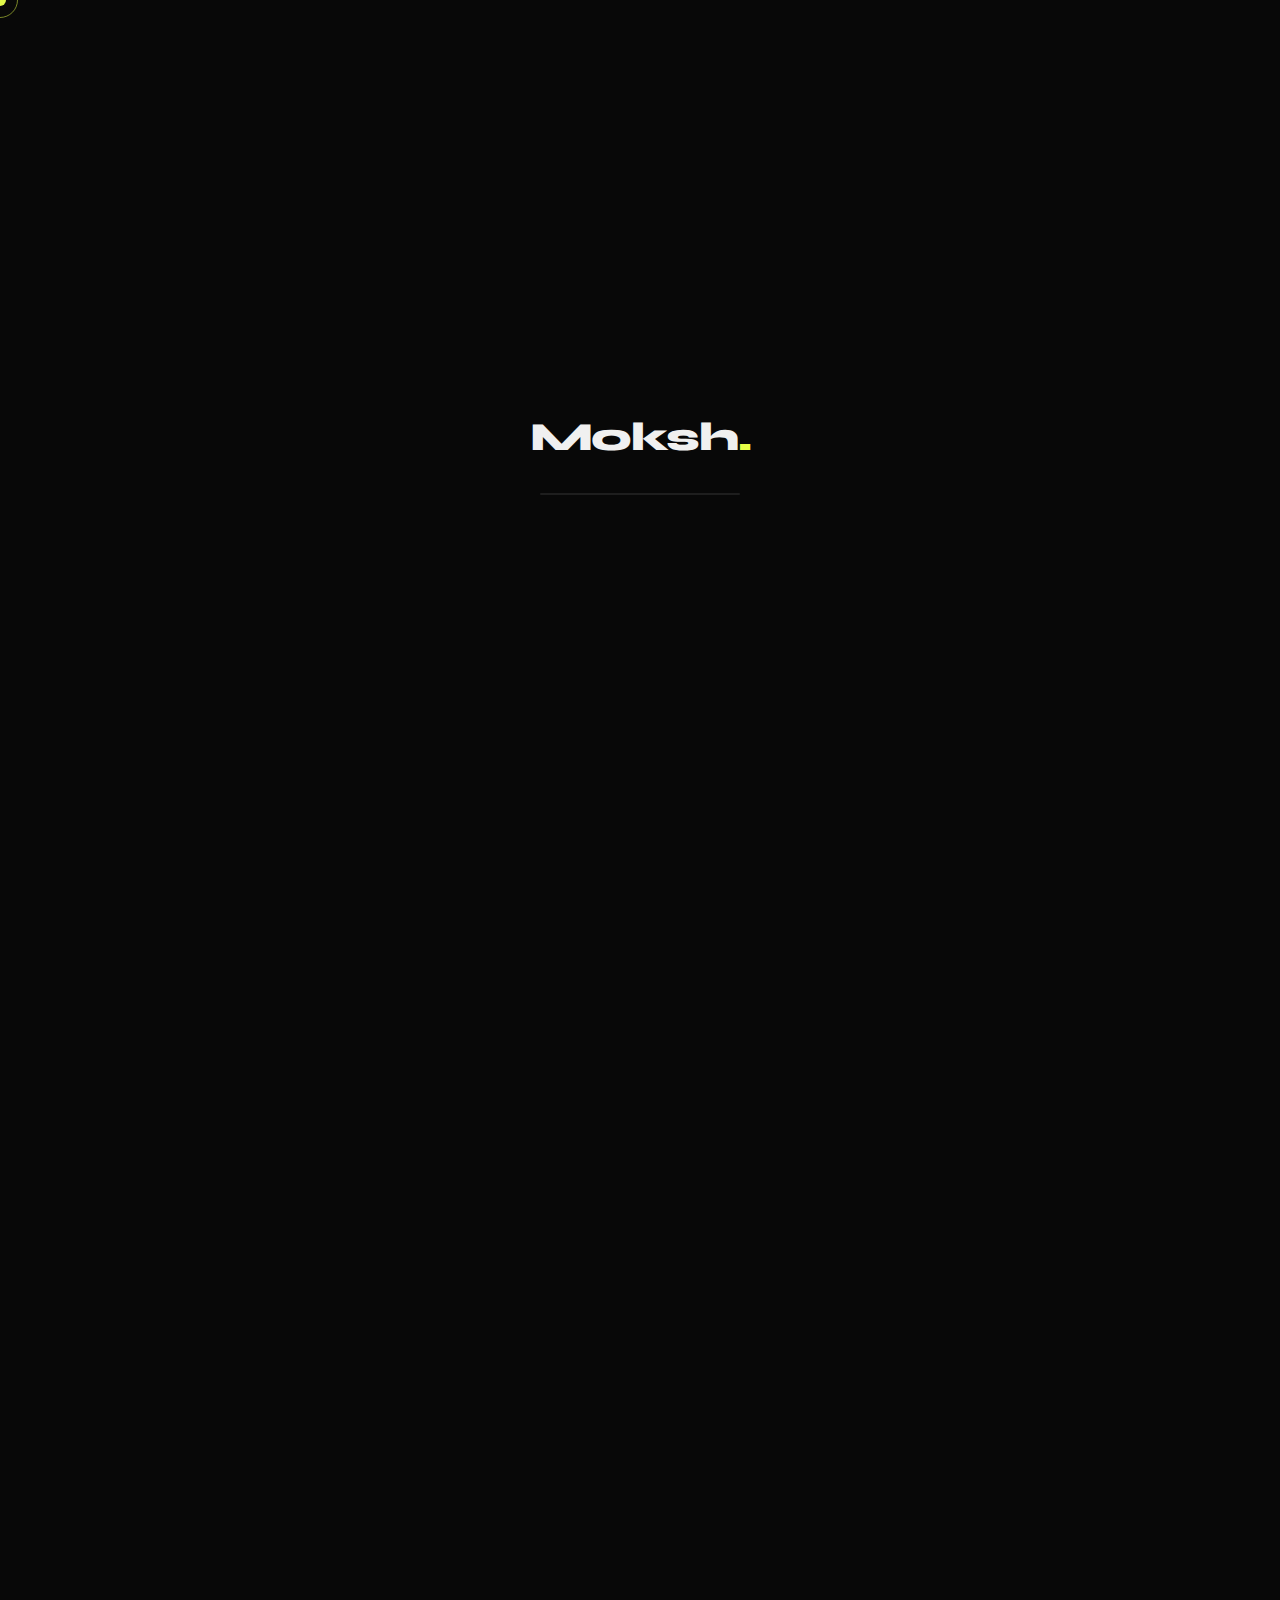
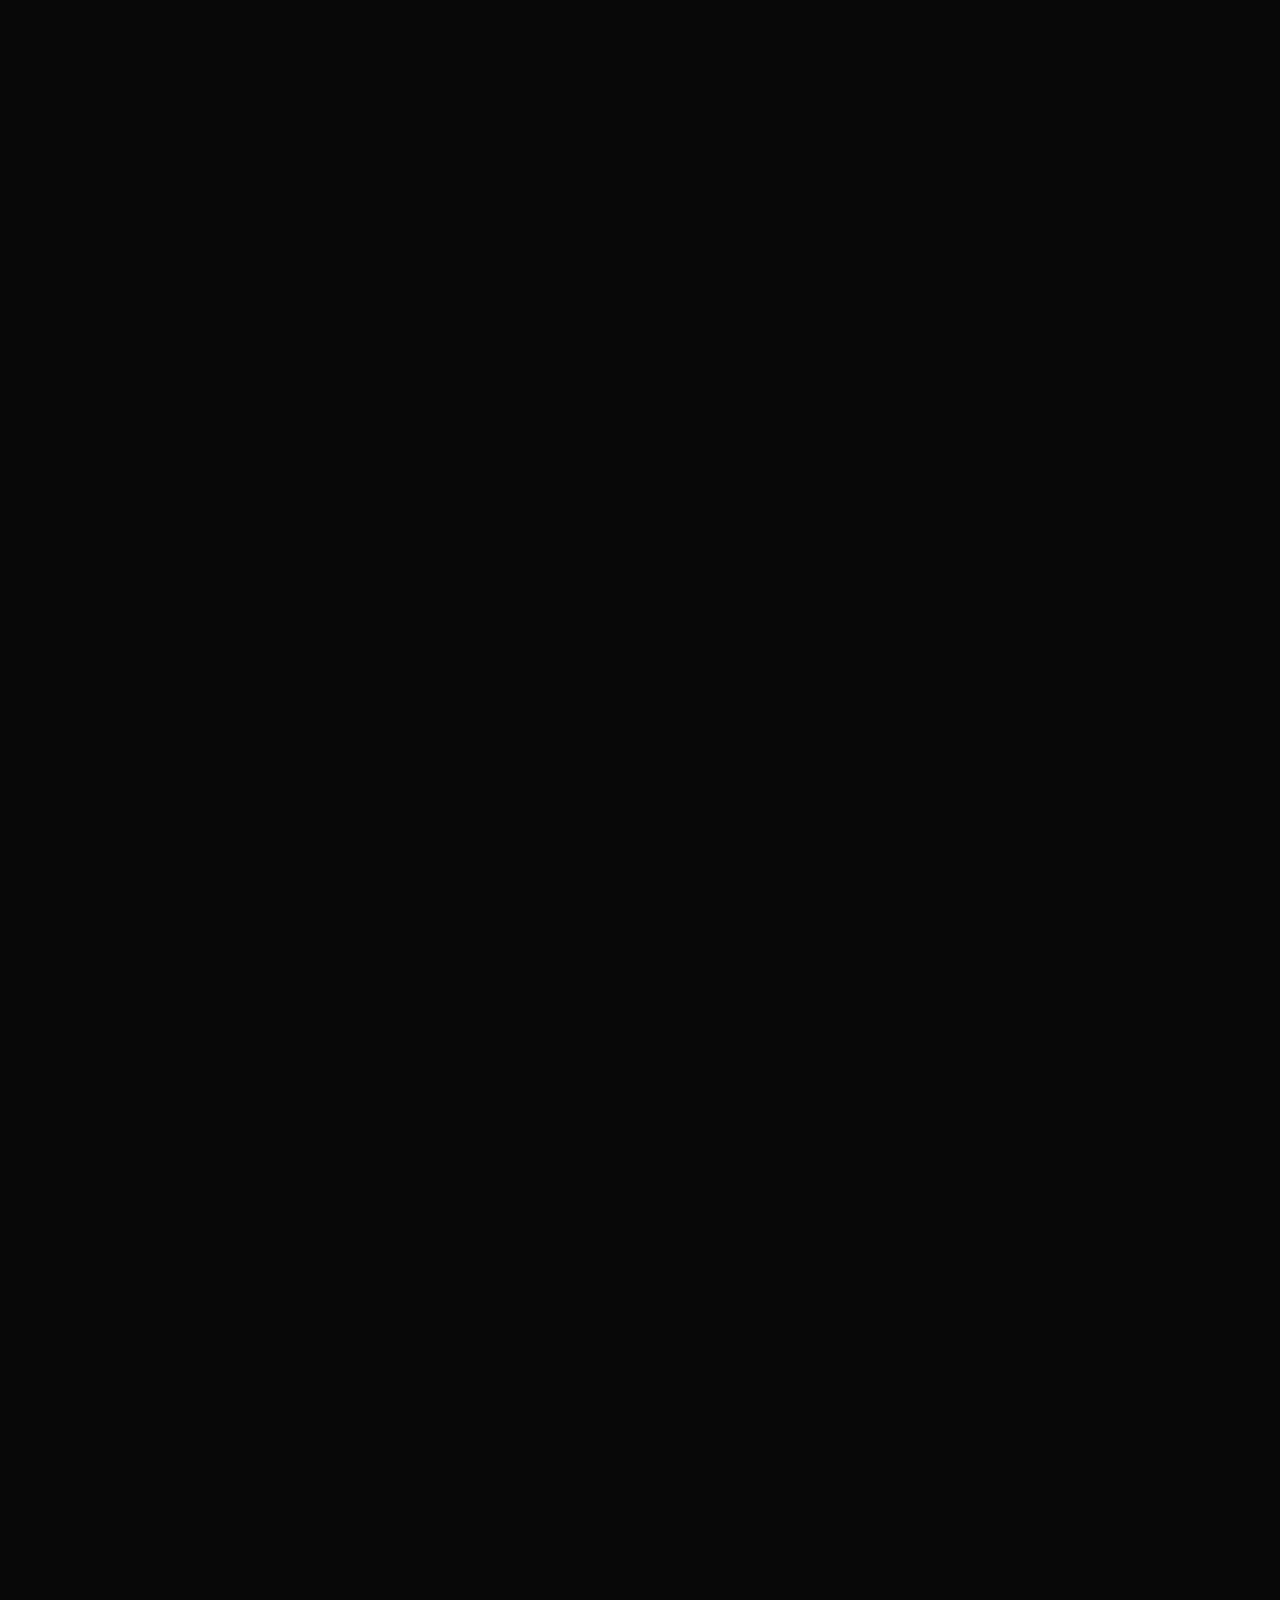
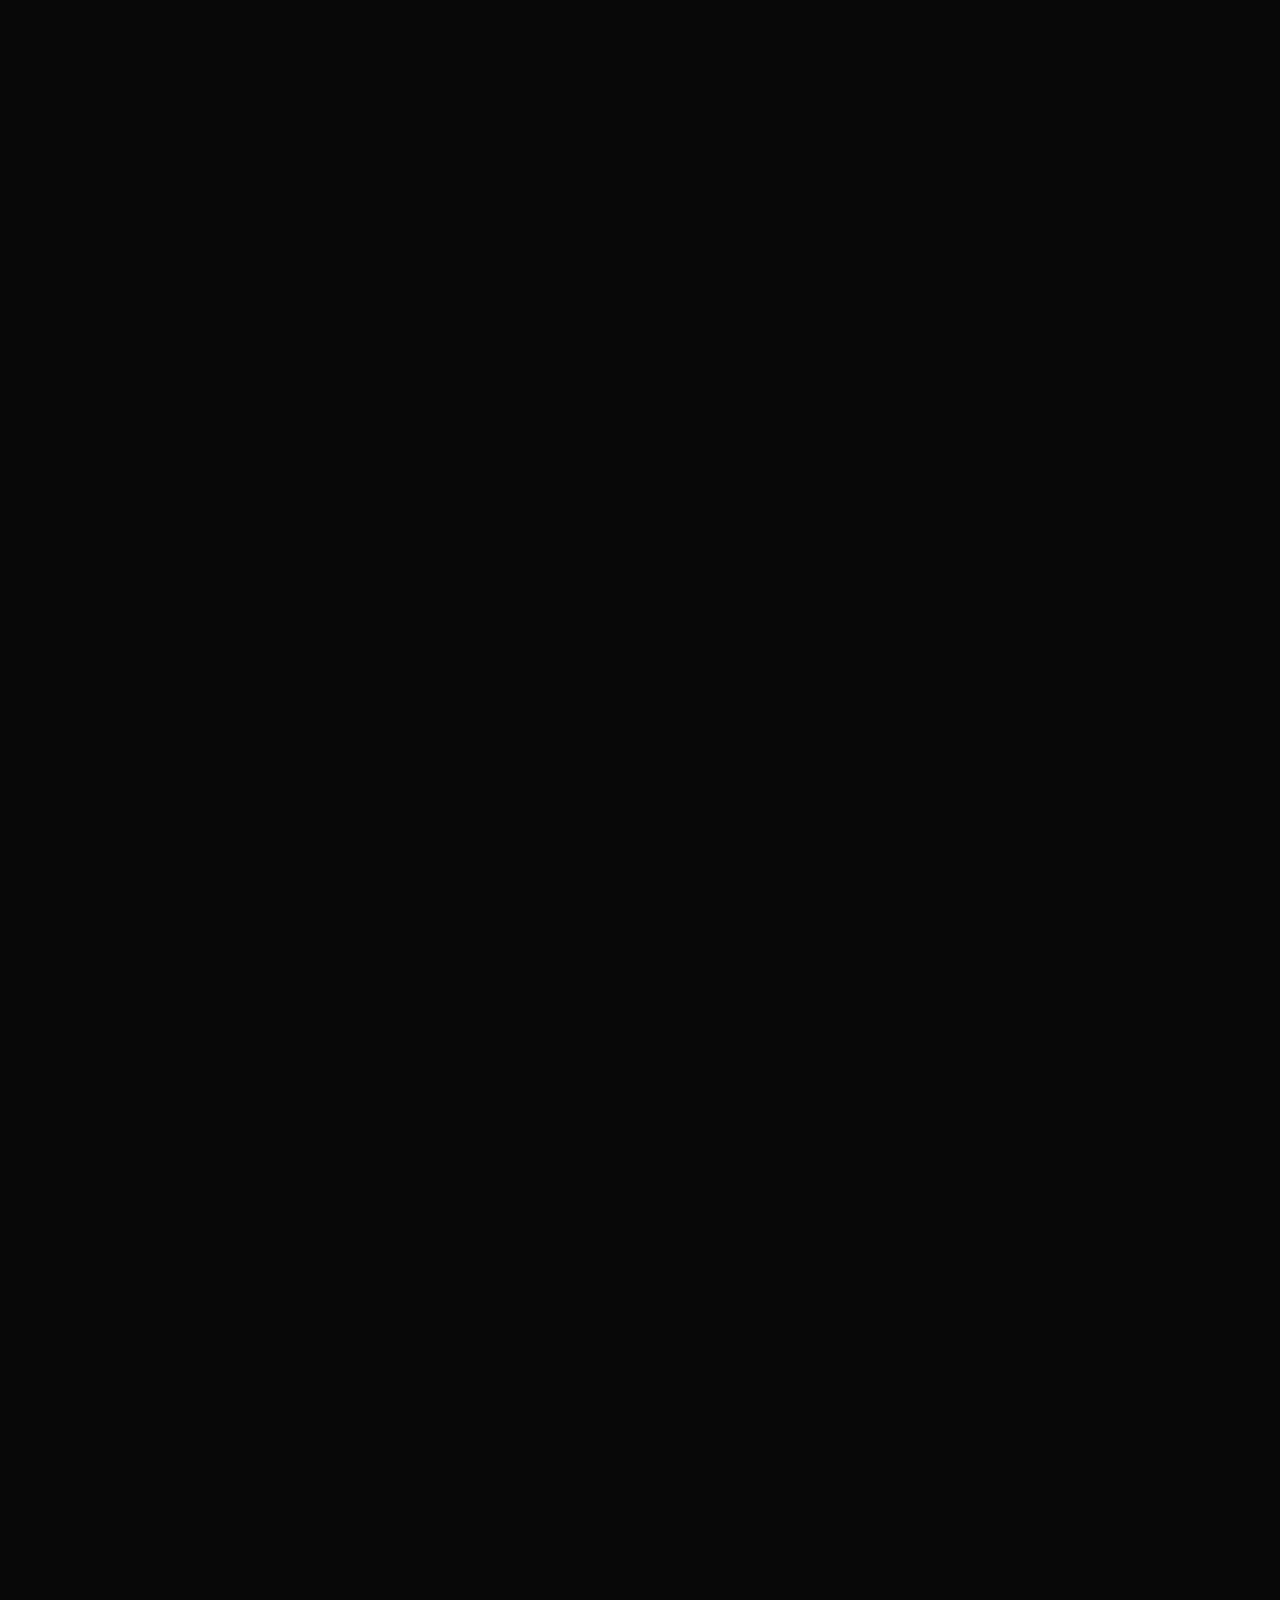
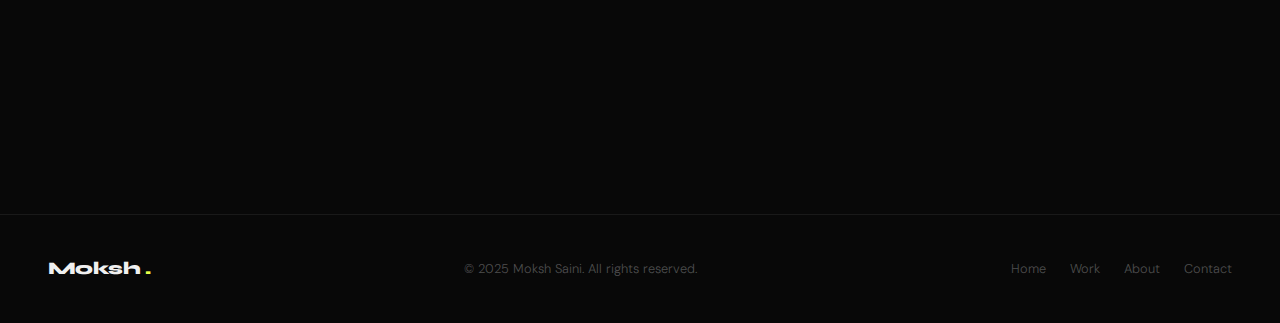
<file: index.html>
<!DOCTYPE html>
<html lang="en">
<head>
  <meta charset="UTF-8" />
  <meta name="viewport" content="width=device-width, initial-scale=1.0" />
  <title>Moksh Saini — AI/ML engineer</title>
  <meta name="description" content="Full-stack developer & creative technologist crafting immersive digital experiences." />
  <meta name="keywords" content="developer, portfolio, full-stack, React, Node.js, creative" />
  <meta property="og:title" content="Moksh Saini — AI/ML engineer" />
  <meta property="og:description" content="Full-stack developer crafting immersive digital experiences." />
  <link rel="preconnect" href="https://fonts.googleapis.com" />
  <link href="https://fonts.googleapis.com/css2?family=Syne:wght@400;500;600;700;800&family=DM+Sans:ital,wght@0,300;0,400;0,500;1,300&display=swap" rel="stylesheet" />
  <style>
    /* ===================== CSS VARIABLES ===================== */
    :root {
      --black: #080808;
      --surface: #0f0f0f;
      --surface2: #161616;
      --surface3: #1e1e1e;
      --border: rgba(255,255,255,0.07);
      --border-bright: rgba(255,255,255,0.15);
      --text-primary: #f0f0f0;
      --text-secondary: rgba(240,240,240,0.55);
      --text-muted: rgba(240,240,240,0.3);
      --accent: #e8ff47;
      --accent2: #4fffb0;
      --accent3: #ff4f8b;
      --glass: rgba(255,255,255,0.04);
      --glass-border: rgba(255,255,255,0.09);
      --radius-card: 16px;
      --radius-lg: 24px;
      --font-display: 'Syne', sans-serif;
      --font-body: 'DM Sans', sans-serif;
      --transition: cubic-bezier(0.16, 1, 0.3, 1);
    }

    /* ===================== RESET & BASE ===================== */
    *, *::before, *::after { box-sizing: border-box; margin: 0; padding: 0; }
    html { scroll-behavior: smooth; font-size: 16px; }
    body {
      background: var(--black);
      color: var(--text-primary);
      font-family: var(--font-body);
      font-weight: 300;
      line-height: 1.6;
      overflow-x: hidden;
      cursor: none;
    }
    img { display: block; max-width: 100%; }
    a { color: inherit; text-decoration: none; }
    button { cursor: none; border: none; background: none; font-family: inherit; }

    /* ===================== CUSTOM CURSOR ===================== */
    #cursor {
      width: 12px; height: 12px;
      background: var(--accent);
      border-radius: 50%;
      position: fixed; top: 0; left: 0;
      pointer-events: none;
      z-index: 9999;
      transform: translate(-50%,-50%);
      transition: transform 0.1s, width 0.3s var(--transition), height 0.3s var(--transition), opacity 0.3s;
      mix-blend-mode: exclusion;
    }
    #cursor-ring {
      width: 36px; height: 36px;
      border: 1.5px solid rgba(232,255,71,0.5);
      border-radius: 50%;
      position: fixed; top: 0; left: 0;
      pointer-events: none;
      z-index: 9998;
      transform: translate(-50%,-50%);
      transition: transform 0.25s var(--transition), width 0.3s var(--transition), height 0.3s var(--transition), opacity 0.3s, border-color 0.3s;
    }
    body.cursor-hover #cursor { width: 20px; height: 20px; }
    body.cursor-hover #cursor-ring { width: 56px; height: 56px; border-color: rgba(232,255,71,0.8); }

    /* ===================== SCROLLBAR ===================== */
    ::-webkit-scrollbar { width: 3px; }
    ::-webkit-scrollbar-track { background: transparent; }
    ::-webkit-scrollbar-thumb { background: rgba(232,255,71,0.3); border-radius: 2px; }

    /* ===================== NOISE OVERLAY ===================== */
    body::before {
      content: '';
      position: fixed; inset: 0;
      background-image: url("data:image/svg+xml,%3Csvg viewBox='0 0 256 256' xmlns='http://www.w3.org/2000/svg'%3E%3Cfilter id='noise'%3E%3CfeTurbulence type='fractalNoise' baseFrequency='0.9' numOctaves='4' stitchTiles='stitch'/%3E%3C/filter%3E%3Crect width='100%25' height='100%25' filter='url(%23noise)' opacity='0.04'/%3E%3C/svg%3E");
      pointer-events: none;
      z-index: 9990;
      opacity: 0.5;
    }

    /* ===================== LOADING SCREEN ===================== */
    #loader {
      position: fixed; inset: 0;
      background: var(--black);
      z-index: 9995;
      display: flex; align-items: center; justify-content: center;
      flex-direction: column;
      gap: 24px;
      transition: opacity 0.8s var(--transition);
    }
    #loader.hidden { opacity: 0; pointer-events: none; }
    .loader-wordmark {
      font-family: var(--font-display);
      font-size: 2.5rem;
      font-weight: 800;
      letter-spacing: -0.03em;
      color: var(--text-primary);
    }
    .loader-wordmark span { color: var(--accent); }
    .loader-bar {
      width: 200px; height: 2px;
      background: var(--surface3);
      border-radius: 1px;
      overflow: hidden;
    }
    .loader-bar-fill {
      height: 100%;
      background: linear-gradient(90deg, var(--accent), var(--accent2));
      border-radius: 1px;
      width: 0%;
      animation: loadFill 1.8s var(--transition) forwards;
    }
    @keyframes loadFill { to { width: 100%; } }

    /* ===================== NAVBAR ===================== */
    #navbar {
      position: fixed; top: 0; left: 0; right: 0;
      z-index: 100;
      padding: 20px 48px;
      display: flex; align-items: center; justify-content: space-between;
      transition: background 0.4s, backdrop-filter 0.4s, padding 0.4s;
    }
    #navbar.scrolled {
      background: rgba(8,8,8,0.75);
      backdrop-filter: blur(24px) saturate(180%);
      -webkit-backdrop-filter: blur(24px) saturate(180%);
      border-bottom: 1px solid var(--border);
      padding: 14px 48px;
    }
    .nav-logo {
      font-family: var(--font-display);
      font-size: 1.25rem;
      font-weight: 800;
      letter-spacing: -0.03em;
      color: var(--text-primary);
    }
    .nav-logo span { color: var(--accent); }
    .nav-links {
      display: flex; gap: 32px; align-items: center;
      list-style: none;
    }
    .nav-links a {
      font-size: 0.85rem;
      font-weight: 400;
      color: var(--text-secondary);
      letter-spacing: 0.04em;
      text-transform: uppercase;
      transition: color 0.2s;
      position: relative;
    }
    .nav-links a::after {
      content: '';
      position: absolute; bottom: -4px; left: 0; right: 0;
      height: 1px;
      background: var(--accent);
      transform: scaleX(0);
      transform-origin: left;
      transition: transform 0.3s var(--transition);
    }
    .nav-links a:hover { color: var(--text-primary); }
    .nav-links a:hover::after { transform: scaleX(1); }
    .nav-cta {
      padding: 9px 22px;
      background: var(--accent);
      color: var(--black) !important;
      border-radius: 100px;
      font-weight: 500 !important;
      letter-spacing: 0 !important;
      text-transform: none !important;
      font-size: 0.85rem !important;
      transition: transform 0.2s, box-shadow 0.2s !important;
    }
    .nav-cta::after { display: none !important; }
    .nav-cta:hover { transform: translateY(-1px); box-shadow: 0 8px 24px rgba(232,255,71,0.35) !important; color: var(--black) !important; }
    .hamburger {
      display: none;
      flex-direction: column; gap: 5px;
      cursor: none;
    }
    .hamburger span {
      display: block; width: 24px; height: 1.5px;
      background: var(--text-primary);
      transition: transform 0.3s, opacity 0.3s;
    }

    /* ===================== HERO ===================== */
    #hero {
      min-height: 100vh;
      display: flex; align-items: center;
      position: relative;
      overflow: hidden;
      padding: 120px 48px 80px;
    }
    .hero-bg {
      position: absolute; inset: 0;
      background:
        radial-gradient(ellipse 80% 60% at 70% 40%, rgba(79,255,176,0.07) 0%, transparent 60%),
        radial-gradient(ellipse 60% 50% at 20% 80%, rgba(232,255,71,0.05) 0%, transparent 55%),
        radial-gradient(ellipse 40% 40% at 80% 80%, rgba(255,79,139,0.05) 0%, transparent 50%);
    }
    .hero-grid {
      position: absolute; inset: 0;
      background-image:
        linear-gradient(rgba(255,255,255,0.02) 1px, transparent 1px),
        linear-gradient(90deg, rgba(255,255,255,0.02) 1px, transparent 1px);
      background-size: 60px 60px;
      mask-image: radial-gradient(ellipse 80% 80% at 50% 50%, black 30%, transparent 100%);
    }
    .hero-content {
      position: relative; z-index: 2;
      max-width: 900px;
    }
    .hero-eyebrow {
      display: inline-flex; align-items: center; gap: 10px;
      font-size: 0.78rem;
      font-weight: 500;
      letter-spacing: 0.14em;
      text-transform: uppercase;
      color: var(--accent);
      margin-bottom: 28px;
      opacity: 0;
      transform: translateY(20px);
      animation: fadeUp 0.8s 2.2s var(--transition) forwards;
    }
    .hero-eyebrow::before {
      content: '';
      display: block; width: 32px; height: 1px;
      background: var(--accent);
    }
    .hero-eyebrow .dot {
      width: 6px; height: 6px;
      border-radius: 50%;
      background: var(--accent2);
      animation: pulse 2s infinite;
    }
    @keyframes pulse { 0%,100% { opacity: 1; } 50% { opacity: 0.3; } }
    .hero-title {
      font-family: var(--font-display);
      font-size: clamp(3.5rem, 8vw, 7.5rem);
      font-weight: 800;
      line-height: 0.95;
      letter-spacing: -0.04em;
      color: var(--text-primary);
      margin-bottom: 28px;
      opacity: 0;
      transform: translateY(30px);
      animation: fadeUp 0.9s 2.4s var(--transition) forwards;
    }
    .hero-title .line2 {
      display: block;
      background: linear-gradient(135deg, var(--accent) 0%, var(--accent2) 50%, var(--accent3) 100%);
      -webkit-background-clip: text;
      -webkit-text-fill-color: transparent;
      background-clip: text;
    }
    .hero-sub {
      font-size: 1.1rem;
      font-weight: 300;
      color: var(--text-secondary);
      max-width: 520px;
      line-height: 1.7;
      margin-bottom: 44px;
      opacity: 0;
      transform: translateY(20px);
      animation: fadeUp 0.8s 2.6s var(--transition) forwards;
    }
    .hero-actions {
      display: flex; gap: 16px; align-items: center; flex-wrap: wrap;
      opacity: 0;
      transform: translateY(20px);
      animation: fadeUp 0.8s 2.8s var(--transition) forwards;
    }
    .btn-primary {
      display: inline-flex; align-items: center; gap: 10px;
      padding: 14px 32px;
      background: var(--accent);
      color: var(--black);
      font-family: var(--font-body);
      font-weight: 500;
      font-size: 0.95rem;
      border-radius: 100px;
      transition: transform 0.25s var(--transition), box-shadow 0.25s;
    }
    .btn-primary:hover { transform: translateY(-2px); box-shadow: 0 12px 36px rgba(232,255,71,0.4); }
    .btn-secondary {
      display: inline-flex; align-items: center; gap: 10px;
      padding: 14px 32px;
      border: 1px solid var(--border-bright);
      color: var(--text-primary);
      font-family: var(--font-body);
      font-weight: 400;
      font-size: 0.95rem;
      border-radius: 100px;
      background: var(--glass);
      backdrop-filter: blur(12px);
      transition: transform 0.25s var(--transition), border-color 0.25s, background 0.25s;
    }
    .btn-secondary:hover { transform: translateY(-2px); border-color: var(--accent); background: rgba(232,255,71,0.06); }
    .hero-stats {
      position: absolute; right: 48px; bottom: 80px;
      display: flex; flex-direction: column; gap: 24px;
      opacity: 0;
      animation: fadeIn 0.8s 3.2s var(--transition) forwards;
    }
    .stat {
      text-align: right;
    }
    .stat-num {
      font-family: var(--font-display);
      font-size: 2.4rem;
      font-weight: 800;
      letter-spacing: -0.04em;
      color: var(--text-primary);
      line-height: 1;
    }
    .stat-num span { color: var(--accent); }
    .stat-label {
      font-size: 0.75rem;
      font-weight: 400;
      color: var(--text-muted);
      text-transform: uppercase;
      letter-spacing: 0.1em;
    }
    .hero-scroll {
      position: absolute; bottom: 40px; left: 50%;
      transform: translateX(-50%);
      display: flex; flex-direction: column; align-items: center; gap: 8px;
      opacity: 0;
      animation: fadeIn 0.8s 3.4s var(--transition) forwards;
    }
    .hero-scroll span {
      font-size: 0.7rem; letter-spacing: 0.15em;
      text-transform: uppercase; color: var(--text-muted);
    }
    .scroll-line {
      width: 1px; height: 40px;
      background: linear-gradient(var(--accent), transparent);
      animation: scrollPulse 1.8s infinite;
    }
    @keyframes scrollPulse { 0%,100% { opacity: 1; transform: scaleY(1); } 50% { opacity: 0.3; transform: scaleY(0.6); } }

    @keyframes fadeUp {
      to { opacity: 1; transform: translateY(0); }
    }
    @keyframes fadeIn { to { opacity: 1; } }

    /* ===================== SECTION SHARED ===================== */
    section { padding: 100px 0; }
    .section-header {
      padding: 0 48px;
      display: flex; align-items: flex-end; justify-content: space-between;
      margin-bottom: 40px;
    }
    .section-label {
      font-size: 0.72rem;
      font-weight: 500;
      letter-spacing: 0.14em;
      text-transform: uppercase;
      color: var(--accent);
      margin-bottom: 8px;
    }
    .section-title {
      font-family: var(--font-display);
      font-size: clamp(2rem, 4vw, 3rem);
      font-weight: 800;
      letter-spacing: -0.04em;
      color: var(--text-primary);
      line-height: 1;
    }
    .section-see-all {
      font-size: 0.82rem;
      font-weight: 400;
      color: var(--accent);
      letter-spacing: 0.04em;
      display: flex; align-items: center; gap: 6px;
      transition: gap 0.2s;
    }
    .section-see-all:hover { gap: 10px; }

    /* ===================== FEATURED PROJECT ===================== */
    #featured {
      padding: 0 48px 100px;
    }
    .featured-card {
      position: relative;
      height: 72vh; min-height: 480px;
      border-radius: var(--radius-lg);
      overflow: hidden;
      cursor: none;
    }
    .featured-bg {
      position: absolute; inset: 0;
      background: linear-gradient(135deg, #0a1628 0%, #1a0a28 50%, #0a1a10 100%);
      transition: transform 0.8s var(--transition);
    }
    .featured-card:hover .featured-bg { transform: scale(1.03); }
    .featured-bg-pattern {
      position: absolute; inset: 0;
      background:
        radial-gradient(circle at 30% 50%, rgba(79,255,176,0.15) 0%, transparent 50%),
        radial-gradient(circle at 80% 30%, rgba(232,255,71,0.1) 0%, transparent 40%);
    }
    .featured-overlay {
      position: absolute; inset: 0;
      background: linear-gradient(to right, rgba(8,8,8,0.9) 0%, rgba(8,8,8,0.5) 50%, transparent 100%);
    }
    .featured-content {
      position: absolute; inset: 0;
      display: flex; flex-direction: column; justify-content: flex-end;
      padding: 56px;
    }
    .featured-badge {
      display: inline-flex; align-items: center; gap: 6px;
      padding: 6px 14px;
      background: rgba(232,255,71,0.15);
      border: 1px solid rgba(232,255,71,0.3);
      border-radius: 100px;
      font-size: 0.72rem;
      font-weight: 500;
      letter-spacing: 0.1em;
      text-transform: uppercase;
      color: var(--accent);
      width: fit-content;
      margin-bottom: 16px;
    }
    .featured-title {
      font-family: var(--font-display);
      font-size: clamp(2rem, 5vw, 4rem);
      font-weight: 800;
      letter-spacing: -0.04em;
      line-height: 1;
      margin-bottom: 16px;
    }
    .featured-desc {
      font-size: 1rem;
      color: var(--text-secondary);
      max-width: 480px;
      line-height: 1.6;
      margin-bottom: 28px;
    }
    .featured-tags {
      display: flex; gap: 8px; flex-wrap: wrap;
      margin-bottom: 28px;
    }
    .tag {
      padding: 5px 12px;
      background: rgba(255,255,255,0.08);
      border: 1px solid var(--border);
      border-radius: 100px;
      font-size: 0.75rem;
      font-weight: 400;
      color: var(--text-secondary);
    }
    .featured-actions { display: flex; gap: 12px; }
    .featured-floating {
      position: absolute; right: 56px; top: 50%; transform: translateY(-50%);
      display: flex; flex-direction: column; gap: 12px;
    }
    .floating-stat {
      background: rgba(8,8,8,0.6);
      backdrop-filter: blur(20px);
      border: 1px solid var(--border);
      border-radius: var(--radius-card);
      padding: 16px 20px;
      min-width: 140px;
    }
    .floating-stat-val {
      font-family: var(--font-display);
      font-size: 1.6rem;
      font-weight: 800;
      letter-spacing: -0.04em;
      color: var(--text-primary);
    }
    .floating-stat-val span { color: var(--accent2); }
    .floating-stat-key {
      font-size: 0.72rem;
      color: var(--text-muted);
      text-transform: uppercase;
      letter-spacing: 0.08em;
    }

    /* ===================== PROJECT ROWS (NETFLIX STYLE) ===================== */
    .project-row { margin-bottom: 64px; }
    .row-track {
      padding: 12px 48px 20px;
      display: flex;
      gap: 16px;
      overflow-x: auto;
      scroll-snap-type: x mandatory;
      scrollbar-width: none;
      -ms-overflow-style: none;
    }
    .row-track::-webkit-scrollbar { display: none; }

    /* ===================== PROJECT CARD ===================== */
    .project-card {
      flex: 0 0 320px;
      height: 200px;
      border-radius: var(--radius-card);
      overflow: hidden;
      position: relative;
      cursor: none;
      scroll-snap-align: start;
      transition: transform 0.5s var(--transition), box-shadow 0.5s var(--transition), flex-basis 0.5s var(--transition), height 0.5s var(--transition), z-index 0s 0.3s;
    }
    .project-card:hover {
      transform: translateY(-8px) scale(1.04);
      box-shadow: 0 32px 64px rgba(0,0,0,0.6);
      flex-basis: 380px;
      height: 240px;
      z-index: 10;
      transition: transform 0.5s var(--transition), box-shadow 0.5s var(--transition), flex-basis 0.5s var(--transition), height 0.5s var(--transition), z-index 0s;
    }
    .card-bg {
      position: absolute; inset: 0;
      transition: transform 0.8s var(--transition);
    }
    .project-card:hover .card-bg { transform: scale(1.08); }
    .card-overlay {
      position: absolute; inset: 0;
      background: linear-gradient(to top, rgba(8,8,8,0.95) 0%, rgba(8,8,8,0.4) 50%, rgba(8,8,8,0.1) 100%);
      transition: background 0.4s;
    }
    .project-card:hover .card-overlay {
      background: linear-gradient(to top, rgba(8,8,8,0.98) 0%, rgba(8,8,8,0.6) 60%, rgba(8,8,8,0.2) 100%);
    }
    .card-content {
      position: absolute; inset: 0;
      padding: 20px;
      display: flex; flex-direction: column; justify-content: flex-end;
    }
    .card-category {
      font-size: 0.65rem;
      font-weight: 500;
      letter-spacing: 0.14em;
      text-transform: uppercase;
      color: var(--accent);
      margin-bottom: 6px;
      opacity: 0;
      transform: translateY(8px);
      transition: opacity 0.35s 0.1s, transform 0.35s 0.1s var(--transition);
    }
    .project-card:hover .card-category { opacity: 1; transform: translateY(0); }
    .card-title {
      font-family: var(--font-display);
      font-size: 1.05rem;
      font-weight: 700;
      letter-spacing: -0.02em;
      line-height: 1.2;
      margin-bottom: 6px;
      transition: font-size 0.35s var(--transition);
    }
    .project-card:hover .card-title { font-size: 1.15rem; }
    .card-desc {
      font-size: 0.8rem;
      color: var(--text-secondary);
      line-height: 1.5;
      overflow: hidden;
      max-height: 0;
      opacity: 0;
      transition: max-height 0.4s var(--transition), opacity 0.3s 0.15s;
    }
    .project-card:hover .card-desc { max-height: 60px; opacity: 1; }
    .card-actions {
      display: flex; gap: 8px; margin-top: 10px;
      opacity: 0; transform: translateY(6px);
      transition: opacity 0.3s 0.2s, transform 0.3s 0.2s var(--transition);
    }
    .project-card:hover .card-actions { opacity: 1; transform: translateY(0); }
    .card-btn {
      padding: 6px 14px;
      border-radius: 100px;
      font-size: 0.72rem;
      font-weight: 500;
      transition: transform 0.2s, background 0.2s;
    }
    .card-btn-primary {
      background: var(--accent);
      color: var(--black);
    }
    .card-btn-primary:hover { transform: scale(1.04); }
    .card-btn-ghost {
      background: rgba(255,255,255,0.1);
      color: var(--text-primary);
      border: 1px solid var(--border);
    }
    .card-btn-ghost:hover { background: rgba(255,255,255,0.15); }
    .card-num {
      position: absolute; top: 16px; right: 16px;
      font-family: var(--font-display);
      font-size: 2.5rem;
      font-weight: 800;
      color: rgba(255,255,255,0.06);
      letter-spacing: -0.05em;
      line-height: 1;
      pointer-events: none;
    }
    /* Project card colors */
    .card-color-1 { background: linear-gradient(135deg, #0f1d35, #1a3a5c); }
    .card-color-2 { background: linear-gradient(135deg, #1a0f35, #3a1a5c); }
    .card-color-3 { background: linear-gradient(135deg, #0f2d1a, #1a5c2a); }
    .card-color-4 { background: linear-gradient(135deg, #2d1a0f, #5c2a1a); }
    .card-color-5 { background: linear-gradient(135deg, #2d0f1a, #5c1a2a); }
    .card-color-6 { background: linear-gradient(135deg, #0f2d2d, #1a5c5c); }
    .card-accent-1 { background: radial-gradient(circle at 30% 50%, rgba(79,255,176,0.2), transparent 60%); }
    .card-accent-2 { background: radial-gradient(circle at 70% 50%, rgba(232,255,71,0.15), transparent 60%); }
    .card-accent-3 { background: radial-gradient(circle at 50% 30%, rgba(255,79,139,0.15), transparent 60%); }

    /* ===================== ABOUT SECTION ===================== */
    #about {
      padding: 100px 48px;
      display: grid;
      grid-template-columns: 1fr 1fr;
      gap: 80px;
      align-items: center;
    }
    .about-visual {
      position: relative;
    }
    .about-img-container {
      width: 100%;
      padding-bottom: 120%;
      position: relative;
      border-radius: var(--radius-lg);
      overflow: hidden;
    }
    .about-img-bg {
      position: absolute; inset: 0;
      background: linear-gradient(145deg, #1a1a2e, #16213e, #0f3460);
    }
    .about-img-pattern {
      position: absolute; inset: 0;
      background:
        radial-gradient(circle at 40% 40%, rgba(79,255,176,0.2) 0%, transparent 50%),
        radial-gradient(circle at 70% 70%, rgba(232,255,71,0.1) 0%, transparent 40%);
    }
    .about-img-text {
      position: absolute; inset: 0;
      display: flex; flex-direction: column;
      align-items: center; justify-content: center;
      font-family: var(--font-display);
    }
    .about-initials {
      font-size: 10rem;
      font-weight: 800;
      letter-spacing: -0.06em;
      color: rgba(255,255,255,0.06);
      line-height: 1;
      user-select: none;
    }
    .about-name-card {
      position: absolute;
      bottom: 28px; left: 28px; right: 28px;
      background: rgba(8,8,8,0.7);
      backdrop-filter: blur(20px);
      border: 1px solid var(--border);
      border-radius: 14px;
      padding: 18px 22px;
    }
    .about-name { font-family: var(--font-display); font-size: 1.1rem; font-weight: 700; letter-spacing: -0.02em; }
    .about-role { font-size: 0.78rem; color: var(--text-muted); margin-top: 2px; }
    .about-availability {
      display: flex; align-items: center; gap: 6px;
      font-size: 0.72rem; color: var(--accent2);
      margin-top: 10px;
    }
    .avail-dot { width: 6px; height: 6px; border-radius: 50%; background: var(--accent2); animation: pulse 1.5s infinite; }
    .about-floating {
      position: absolute; top: 28px; right: -20px;
      background: rgba(8,8,8,0.7);
      backdrop-filter: blur(20px);
      border: 1px solid var(--border);
      border-radius: 14px;
      padding: 14px 18px;
      text-align: center;
    }
    .about-floating-num { font-family: var(--font-display); font-size: 1.8rem; font-weight: 800; letter-spacing: -0.04em; }
    .about-floating-num span { color: var(--accent); }
    .about-floating-label { font-size: 0.68rem; color: var(--text-muted); text-transform: uppercase; letter-spacing: 0.08em; }
    .about-content {}
    .about-bio {
      font-size: 1rem;
      color: var(--text-secondary);
      line-height: 1.75;
      margin-bottom: 48px;
    }
    .about-bio strong { color: var(--text-primary); font-weight: 500; }
    .skills-section {}
    .skills-label {
      font-size: 0.72rem;
      font-weight: 500;
      letter-spacing: 0.12em;
      text-transform: uppercase;
      color: var(--text-muted);
      margin-bottom: 20px;
    }
    .skill-item { margin-bottom: 18px; }
    .skill-header { display: flex; justify-content: space-between; align-items: center; margin-bottom: 8px; }
    .skill-name { font-size: 0.88rem; font-weight: 400; }
    .skill-pct { font-size: 0.78rem; color: var(--accent); font-family: var(--font-display); font-weight: 700; }
    .skill-bar {
      height: 4px;
      background: var(--surface3);
      border-radius: 2px;
      overflow: hidden;
    }
    .skill-fill {
      height: 100%;
      border-radius: 2px;
      background: linear-gradient(90deg, var(--accent2), var(--accent));
      width: 0%;
      transition: width 1.2s var(--transition);
    }
    .skill-fill.animated { width: var(--w); }
    .timeline { margin-top: 48px; }
    .timeline-item {
      display: flex; gap: 20px;
      margin-bottom: 28px;
      position: relative;
    }
    .timeline-item::before {
      content: '';
      position: absolute; left: 15px; top: 30px; bottom: -28px;
      width: 1px;
      background: var(--border);
    }
    .timeline-item:last-child::before { display: none; }
    .timeline-dot {
      width: 30px; height: 30px; flex-shrink: 0;
      border-radius: 50%;
      background: var(--surface3);
      border: 2px solid var(--border);
      display: flex; align-items: center; justify-content: center;
      margin-top: 2px;
      transition: border-color 0.3s, background 0.3s;
    }
    .timeline-item:hover .timeline-dot { border-color: var(--accent); background: rgba(232,255,71,0.1); }
    .timeline-dot-inner { width: 8px; height: 8px; border-radius: 50%; background: var(--text-muted); }
    .timeline-item:hover .timeline-dot-inner { background: var(--accent); }
    .timeline-date { font-size: 0.72rem; color: var(--text-muted); text-transform: uppercase; letter-spacing: 0.08em; margin-bottom: 4px; }
    .timeline-title { font-weight: 500; font-size: 0.95rem; margin-bottom: 2px; }
    .timeline-place { font-size: 0.82rem; color: var(--accent); }

    /* ===================== CONTACT ===================== */
    #contact { padding: 100px 48px; }
    .contact-grid {
      display: grid;
      grid-template-columns: 1fr 1fr;
      gap: 64px;
      align-items: start;
    }
    .contact-info {}
    .contact-tagline {
      font-family: var(--font-display);
      font-size: clamp(1.8rem, 3.5vw, 2.8rem);
      font-weight: 800;
      letter-spacing: -0.04em;
      line-height: 1.1;
      margin-bottom: 20px;
    }
    .contact-tagline span { color: var(--accent); }
    .contact-desc {
      font-size: 0.95rem;
      color: var(--text-secondary);
      line-height: 1.7;
      margin-bottom: 40px;
    }
    .social-links { display: flex; flex-direction: column; gap: 12px; }
    .social-link {
      display: flex; align-items: center; gap: 14px;
      padding: 14px 18px;
      background: var(--glass);
      border: 1px solid var(--border);
      border-radius: var(--radius-card);
      font-size: 0.88rem;
      transition: background 0.25s, border-color 0.25s, transform 0.25s var(--transition);
    }
    .social-link:hover { background: rgba(232,255,71,0.06); border-color: rgba(232,255,71,0.3); transform: translateX(6px); }
    .social-icon {
      width: 36px; height: 36px;
      background: var(--surface3);
      border-radius: 8px;
      display: flex; align-items: center; justify-content: center;
      font-size: 0.9rem;
    }
    .social-text { font-size: 0.88rem; color: var(--text-secondary); }
    .contact-form {}
    .form-group { margin-bottom: 18px; }
    .form-group label {
      display: block;
      font-size: 0.72rem; font-weight: 500;
      text-transform: uppercase; letter-spacing: 0.1em;
      color: var(--text-muted);
      margin-bottom: 8px;
    }
    .form-control {
      width: 100%;
      padding: 14px 18px;
      background: var(--surface2);
      border: 1px solid var(--border);
      border-radius: var(--radius-card);
      color: var(--text-primary);
      font-family: var(--font-body);
      font-size: 0.9rem;
      font-weight: 300;
      outline: none;
      transition: border-color 0.25s, background 0.25s;
      resize: vertical;
    }
    .form-control::placeholder { color: var(--text-muted); }
    .form-control:focus { border-color: var(--accent); background: var(--surface3); }
    .form-row { display: grid; grid-template-columns: 1fr 1fr; gap: 14px; }
    .btn-submit {
      width: 100%;
      padding: 14px 32px;
      background: var(--accent);
      color: var(--black);
      font-family: var(--font-body);
      font-weight: 500;
      font-size: 0.95rem;
      border-radius: var(--radius-card);
      cursor: none;
      transition: transform 0.25s var(--transition), box-shadow 0.25s, opacity 0.25s;
      position: relative; overflow: hidden;
    }
    .btn-submit::after {
      content: '';
      position: absolute; inset: 0;
      background: rgba(0,0,0,0.1);
      opacity: 0;
      transition: opacity 0.25s;
    }
    .btn-submit:hover { transform: translateY(-2px); box-shadow: 0 12px 36px rgba(232,255,71,0.4); }
    .btn-submit:active::after { opacity: 1; }
    .form-success {
      display: none;
      padding: 16px 20px;
      background: rgba(79,255,176,0.1);
      border: 1px solid rgba(79,255,176,0.3);
      border-radius: var(--radius-card);
      color: var(--accent2);
      font-size: 0.88rem;
      text-align: center;
      margin-top: 12px;
    }
    .form-success.visible { display: block; }

    /* ===================== FOOTER ===================== */
    footer {
      border-top: 1px solid var(--border);
      padding: 40px 48px;
      display: flex; align-items: center; justify-content: space-between;
      flex-wrap: wrap; gap: 20px;
    }
    .footer-logo { font-family: var(--font-display); font-size: 1.1rem; font-weight: 800; letter-spacing: -0.03em; }
    .footer-logo span { color: var(--accent); }
    .footer-copy { font-size: 0.8rem; color: var(--text-muted); }
    .footer-links { display: flex; gap: 24px; }
    .footer-links a { font-size: 0.8rem; color: var(--text-muted); transition: color 0.2s; }
    .footer-links a:hover { color: var(--text-primary); }

    /* ===================== MODAL ===================== */
    #modal-overlay {
      position: fixed; inset: 0;
      background: rgba(0,0,0,0.85);
      backdrop-filter: blur(12px);
      z-index: 500;
      display: flex; align-items: center; justify-content: center;
      padding: 24px;
      opacity: 0; pointer-events: none;
      transition: opacity 0.4s var(--transition);
    }
    #modal-overlay.open { opacity: 1; pointer-events: all; }
    .modal {
      background: var(--surface2);
      border: 1px solid var(--border);
      border-radius: var(--radius-lg);
      width: 100%; max-width: 860px;
      max-height: 90vh;
      overflow-y: auto;
      transform: translateY(32px) scale(0.96);
      transition: transform 0.5s var(--transition);
      scrollbar-width: thin;
    }
    #modal-overlay.open .modal { transform: translateY(0) scale(1); }
    .modal-banner {
      height: 320px;
      position: relative;
      overflow: hidden;
      border-radius: var(--radius-lg) var(--radius-lg) 0 0;
    }
    .modal-banner-bg { position: absolute; inset: 0; }
    .modal-banner-overlay {
      position: absolute; inset: 0;
      background: linear-gradient(to top, var(--surface2) 0%, transparent 50%);
    }
    .modal-close {
      position: absolute; top: 20px; right: 20px;
      width: 36px; height: 36px;
      background: rgba(8,8,8,0.7);
      backdrop-filter: blur(12px);
      border: 1px solid var(--border);
      border-radius: 50%;
      display: flex; align-items: center; justify-content: center;
      font-size: 1.1rem;
      cursor: none;
      transition: background 0.2s, transform 0.2s;
      color: var(--text-primary);
    }
    .modal-close:hover { background: rgba(232,255,71,0.2); transform: rotate(90deg); }
    .modal-body { padding: 36px 40px 40px; }
    .modal-title {
      font-family: var(--font-display);
      font-size: 2rem;
      font-weight: 800;
      letter-spacing: -0.04em;
      margin-bottom: 12px;
    }
    .modal-tags { display: flex; gap: 8px; flex-wrap: wrap; margin-bottom: 24px; }
    .modal-desc { font-size: 0.95rem; color: var(--text-secondary); line-height: 1.75; margin-bottom: 28px; }
    .modal-stack-label { font-size: 0.72rem; text-transform: uppercase; letter-spacing: 0.1em; color: var(--text-muted); margin-bottom: 12px; }
    .modal-stack { display: flex; gap: 8px; flex-wrap: wrap; margin-bottom: 32px; }
    .stack-item {
      padding: 6px 14px;
      background: var(--surface3);
      border: 1px solid var(--border);
      border-radius: 8px;
      font-size: 0.78rem;
      font-family: 'DM Mono', monospace;
      color: var(--accent2);
    }
    .modal-links { display: flex; gap: 12px; }
    .modal-link { padding: 11px 24px; border-radius: 100px; font-size: 0.88rem; font-weight: 500; transition: transform 0.2s, box-shadow 0.2s; }
    .modal-link-primary { background: var(--accent); color: var(--black); }
    .modal-link-primary:hover { transform: translateY(-2px); box-shadow: 0 8px 24px rgba(232,255,71,0.4); }
    .modal-link-ghost { background: var(--surface3); border: 1px solid var(--border); color: var(--text-primary); }
    .modal-link-ghost:hover { border-color: var(--accent); }

    /* ===================== SKELETON LOADER ===================== */
    .skeleton {
      background: linear-gradient(90deg, var(--surface2) 25%, var(--surface3) 50%, var(--surface2) 75%);
      background-size: 200% 100%;
      animation: shimmer 1.5s infinite;
      border-radius: 8px;
    }
    @keyframes shimmer { 0% { background-position: -200% 0; } 100% { background-position: 200% 0; } }

    /* ===================== REVEAL ANIMATIONS ===================== */
    .reveal {
      opacity: 0;
      transform: translateY(32px);
      transition: opacity 0.8s var(--transition), transform 0.8s var(--transition);
    }
    .reveal.visible { opacity: 1; transform: translateY(0); }

    /* ===================== ADMIN BADGE ===================== */
    .admin-entry {
      position: fixed; bottom: 32px; right: 32px;
      z-index: 200;
    }
    .admin-btn {
      width: 48px; height: 48px;
      background: var(--surface2);
      border: 1px solid var(--border);
      border-radius: 50%;
      display: flex; align-items: center; justify-content: center;
      font-size: 1.1rem;
      cursor: none;
      transition: background 0.25s, border-color 0.25s, transform 0.25s;
      color: var(--text-muted);
    }
    .admin-btn:hover { background: var(--surface3); border-color: var(--accent); transform: scale(1.1); color: var(--accent); }

    /* ===================== RESPONSIVE ===================== */
    @media (max-width: 900px) {
      #navbar { padding: 18px 24px; }
      #navbar.scrolled { padding: 12px 24px; }
      .nav-links { display: none; }
      .hamburger { display: flex; }
      #hero { padding: 100px 24px 80px; }
      .hero-stats { display: none; }
      #featured { padding: 0 24px 80px; }
      .featured-content { padding: 32px; }
      .featured-floating { display: none; }
      .section-header { padding: 0 24px; }
      .row-track { padding: 12px 24px 20px; }
      #about { grid-template-columns: 1fr; gap: 48px; padding: 80px 24px; }
      .about-floating { right: -10px; }
      .contact-grid { grid-template-columns: 1fr; padding: 0; }
      #contact { padding: 80px 24px; }
      .form-row { grid-template-columns: 1fr; }
      footer { padding: 28px 24px; flex-direction: column; text-align: center; }
      .modal-body { padding: 24px; }
    }
    @media (max-width: 600px) {
      .project-card { flex: 0 0 260px; height: 170px; }
      .project-card:hover { flex-basis: 300px; height: 200px; }
      .featured-card { height: 60vh; }
      .contact-grid { gap: 40px; }
    }

    /* ===================== MOBILE NAV ===================== */
    #mobile-nav {
      position: fixed; inset: 0;
      background: rgba(8,8,8,0.97);
      backdrop-filter: blur(24px);
      z-index: 99;
      display: flex; align-items: center; justify-content: center;
      flex-direction: column;
      gap: 36px;
      opacity: 0; pointer-events: none;
      transition: opacity 0.4s var(--transition);
    }
    #mobile-nav.open { opacity: 1; pointer-events: all; }
    .mobile-nav-link {
      font-family: var(--font-display);
      font-size: 2.5rem;
      font-weight: 800;
      letter-spacing: -0.04em;
      color: var(--text-secondary);
      transition: color 0.2s;
    }
    .mobile-nav-link:hover { color: var(--accent); }
    .hamburger.open span:nth-child(1) { transform: translateY(6.5px) rotate(45deg); }
    .hamburger.open span:nth-child(2) { opacity: 0; }
    .hamburger.open span:nth-child(3) { transform: translateY(-6.5px) rotate(-45deg); }
  </style>
</head>
<body>

  <!-- CURSOR -->
  <div id="cursor"></div>
  <div id="cursor-ring"></div>

  <!-- LOADER -->
  <div id="loader">
    <div class="loader-wordmark">Moksh<span>.</span></div>
    <div class="loader-bar"><div class="loader-bar-fill"></div></div>
  </div>

  <!-- NAVBAR -->
  <nav id="navbar">
    <a href="#hero" class="nav-logo">Moksh<span>.</span></a>
    <ul class="nav-links">
      <li><a href="#projects">Work</a></li>
      <li><a href="#about">About</a></li>
      <li><a href="#contact">Contact</a></li>
      <li><a href="#contact" class="nav-cta">Hire Me</a></li>
    </ul>
    <button class="hamburger" id="hamburger" aria-label="Menu">
      <span></span><span></span><span></span>
    </button>
  </nav>

  <!-- MOBILE NAV -->
  <div id="mobile-nav">
    <a href="#projects" class="mobile-nav-link">Work</a>
    <a href="#about" class="mobile-nav-link">About</a>
    <a href="#contact" class="mobile-nav-link">Contact</a>
    <a href="#contact" class="mobile-nav-link" style="color:var(--accent)">Hire Me →</a>
  </div>

  <!-- HERO -->
  <section id="hero">
    <div class="hero-bg"></div>
    <div class="hero-grid"></div>
    <div class="hero-content">
      <div class="hero-eyebrow">
        <span class="dot"></span>
        Available for new projects
      </div>
      <h1 class="hero-title">
        Aspiring
        <span class="line2">AI/ML engineer</span>
      </h1>
      <p class="hero-sub">Aspiring AI/ML Engineer | BCA Student | Advanced Python (NumPy, Pandas) | Data Collection & Visualization | SQL | ML Basics | Passionate about building data-driven, scalable solutions 🚀</p>
      <div class="hero-actions">
        <a href="#projects" class="btn-primary">
          View My Work
          <svg width="16" height="16" viewBox="0 0 16 16" fill="none"><path d="M3 8h10M9 4l4 4-4 4" stroke="currentColor" stroke-width="1.5" stroke-linecap="round" stroke-linejoin="round"/></svg>
        </a>
        <a href="#contact" class="btn-secondary">
          Get In Touch
        </a>
      </div>
    </div>
    <div class="hero-stats">
      <div class="stat">
        <div class="stat-num">1<span>+</span></div>
        <div class="stat-label">Years Exp.</div>
      </div>
      <div class="stat">
        <div class="stat-num">10<span>+</span></div>
        <div class="stat-label">Projects</div>
      </div>
      <div class="stat">
        <div class="stat-num">98<span>%</span></div>
        <div class="stat-label">Satisfaction</div>
      </div>
    </div>
    <div class="hero-scroll">
      <span>Scroll</span>
      <div class="scroll-line"></div>
    </div>
  </section>

  <!-- FEATURED PROJECT -->
  <section id="featured" class="reveal">
    <div class="section-header" style="padding:0;margin-bottom:28px;">
      <div>
        <div class="section-label">Spotlight</div>
        <div class="section-title">Featured Work</div>
      </div>
    </div>
    <div class="featured-card" onclick="openModal('featured')">
      <div class="featured-bg">
        <div class="featured-bg-pattern"></div>
      </div>
      <div class="featured-overlay"></div>
      <div class="featured-content">
        <div class="featured-badge">
          <svg width="8" height="8" viewBox="0 0 8 8"><circle cx="4" cy="4" r="4" fill="currentColor"/></svg>
          Featured Project
        </div>
        <h2 class="featured-title">LinkUp<br/>Connect instanly</h2>
        <p class="featured-desc">A chatapp that could ease your work</p>
        <div class="featured-tags">
          <span class="tag">html/CSS/JS</span>
          <span class="tag">Python</span>
          <span class="tag">Supabase</span>
          <span class="tag">Render</span>
        </div>
        <div class="featured-actions">
          <a class="btn-primary" href="https://github.com/Mokshsaini7/linkUp-backend2" target="_blank" onclick="event.stopPropagation()">View on GitHub</a>
          <a class="btn-secondary" href="#" onclick="event.stopPropagation();openModal('featured');return false;">Learn More</a>
        </div>
      </div>
      <div class="featured-floating">
        <div class="floating-stat">
          <div class="floating-stat-val">5000<span>+</span></div>
          <div class="floating-stat-key">Users</div>
        </div>
        <div class="floating-stat">
          <div class="floating-stat-val">98<span>%</span></div>
          <div class="floating-stat-key">Test Coverage</div>
        </div>
        <div class="floating-stat">
          <div class="floating-stat-val">1<span>k</span></div>
          <div class="floating-stat-key">GitHub Stars</div>
        </div>
      </div>
    </div>
  </section>

  <!-- PROJECTS SECTION -->
  <section id="projects">
    <!-- Row 1 -->
    <div class="project-row reveal">
      <div class="section-header">
        <div>
          <div class="section-label">Web Applications</div>
          <div class="section-title">SaaS & Platforms</div>
        </div>
        <a href="#" class="section-see-all">See all →</a>
      </div>
      <div class="row-track" id="row1">
        <!-- cards injected by JS -->
      </div>
    </div>
    <!-- Row 2 -->
    <div class="project-row reveal">
      <div class="section-header">
        <div>
          <div class="section-label">Creative</div>
          <div class="section-title">Experiments & Tools</div>
        </div>
        <a href="#" class="section-see-all">See all →</a>
      </div>
      <div class="row-track" id="row2">
      </div>
    </div>
  </section>

  <!-- ABOUT SECTION -->
  <section id="about" class="reveal">
    <div class="about-visual">
      <div class="about-img-container">
        <div class="about-img-bg"></div>
        <div class="about-img-pattern"></div>
        <div class="about-img-text">
          <div class="about-initials">MS</div>
        </div>
        <div class="about-name-card">
          <div class="about-name">Moksh Saini</div>
          <div class="about-role">Aspiring AI/ML engineer</div>
          <div class="about-availability"><span class="avail-dot"></span> Open to opportunities</div>
        </div>
      </div>
      <div class="about-floating">
        <div class="about-floating-num">1<span>+</span></div>
        <div class="about-floating-label">Years Exp.</div>
      </div>
    </div>
    <div class="about-content">
      <div class="section-label">About Me</div>
      <h2 class="section-title" style="margin-bottom:24px;">The Mind<br/>Behind the Code</h2>
      <p class="about-bio">
        I'm a <strong>AI/ML Developer</strong> with a deep passion for creating interfaces that feel alive. From the first pixel to the last API call, I obsess over every detail to ensure the <strong>final product is extraordinary</strong>.
        <br /><br />
        When I'm not shipping code, I'm exploring motion design, contributing to open-source, or experimenting with generative art — always pushing the boundaries of what the web can do.
      </p>

      <div class="skills-section">
        <div class="skills-label">Core Skills</div>
        <div id="skills-list">
          <!-- injected by JS -->
        </div>
      </div>

      <div class="timeline">
        <div class="skills-label">Timeline</div>
        <div id="timeline-list">
          <!-- injected by JS -->
        </div>
      </div>
    </div>
  </section>

  <!-- CONTACT SECTION -->
  <section id="contact" class="reveal">
    <div class="section-label">Get In Touch</div>
    <h2 class="section-title" style="margin-bottom:64px;">Let's Build<br/>Something Great</h2>
    <div class="contact-grid">
      <div class="contact-info">
        <p class="contact-desc">Whether you have a project in mind, a job offer, or just want to say hello — my inbox is always open. I'll do my best to get back to you within 24 hours.</p>
        <div class="social-links">
          <a href="https://github.com" target="_blank" class="social-link">
            <div class="social-icon">
              <svg width="18" height="18" viewBox="0 0 24 24" fill="currentColor"><path d="M12 0C5.374 0 0 5.373 0 12c0 5.302 3.438 9.8 8.207 11.387.599.111.793-.261.793-.577v-2.234c-3.338.726-4.033-1.416-4.033-1.416-.546-1.387-1.333-1.756-1.333-1.756-1.089-.745.083-.729.083-.729 1.205.084 1.839 1.237 1.839 1.237 1.07 1.834 2.807 1.304 3.492.997.107-.775.418-1.305.762-1.604-2.665-.305-5.467-1.334-5.467-5.931 0-1.311.469-2.381 1.236-3.221-.124-.303-.535-1.524.117-3.176 0 0 1.008-.322 3.301 1.23A11.509 11.509 0 0112 5.803c1.02.005 2.047.138 3.006.404 2.291-1.552 3.297-1.23 3.297-1.23.653 1.653.242 2.874.118 3.176.77.84 1.235 1.911 1.235 3.221 0 4.609-2.807 5.624-5.479 5.921.43.372.823 1.102.823 2.222v3.293c0 .319.192.694.801.576C20.566 21.797 24 17.3 24 12c0-6.627-5.373-12-12-12z"/></svg>
            </div>
            <div>
              <div style="font-size:0.88rem;font-weight:500;">GitHub</div>
              <div class="social-text">@mokshsaini07</div>
            </div>
            <span style="margin-left:auto;color:var(--text-muted);">→</span>
          </a>
          <a href="https://linkedin.com" target="_blank" class="social-link">
            <div class="social-icon" style="color:#0A66C2;">
              <svg width="18" height="18" viewBox="0 0 24 24" fill="currentColor"><path d="M20.447 20.452h-3.554v-5.569c0-1.328-.027-3.037-1.852-3.037-1.853 0-2.136 1.445-2.136 2.939v5.667H9.351V9h3.414v1.561h.046c.477-.9 1.637-1.85 3.37-1.85 3.601 0 4.267 2.37 4.267 5.455v6.286zM5.337 7.433a2.062 2.062 0 01-2.063-2.065 2.064 2.064 0 112.063 2.065zm1.782 13.019H3.555V9h3.564v11.452zM22.225 0H1.771C.792 0 0 .774 0 1.729v20.542C0 23.227.792 24 1.771 24h20.451C23.2 24 24 23.227 24 22.271V1.729C24 .774 23.2 0 22.222 0h.003z"/></svg>
            </div>
            <div>
              <div style="font-size:0.88rem;font-weight:500;">LinkedIn</div>
              <div class="social-text">Moksh Saini</div>
            </div>
            <span style="margin-left:auto;color:var(--text-muted);">→</span>
          </a>
          <a href="mailto:Mokshsaini442@example.com" class="social-link">
            <div class="social-icon" style="color:var(--accent);">
              <svg width="18" height="18" viewBox="0 0 24 24" fill="none" stroke="currentColor" stroke-width="2"><rect x="2" y="4" width="20" height="16" rx="2"/><polyline points="2,4 12,13 22,4"/></svg>
            </div>
            <div>
              <div style="font-size:0.88rem;font-weight:500;">Email</div>
              <div class="social-text">Mokshsaini442@example.com</div>
            </div>
            <span style="margin-left:auto;color:var(--text-muted);">→</span>
          </a>
        </div>
      </div>
      <div class="contact-form">
        <form id="contact-form" onsubmit="submitForm(event)">
          <div class="form-row">
            <div class="form-group">
              <label for="fname">First Name</label>
              <input class="form-control" id="fname" name="firstName" type="text" placeholder="First name" required />
            </div>
            <div class="form-group">
              <label for="lname">Last Name</label>
              <input class="form-control" id="lname" name="lastName" type="text" placeholder="Last Name" required />
            </div>
          </div>
          <div class="form-group">
            <label for="email">Email</label>
            <input class="form-control" id="email" name="email" type="email" placeholder="you@company.com" required />
          </div>
          <div class="form-group">
            <label for="message">Message</label>
            <textarea class="form-control" id="message" name="message" rows="5" placeholder="Tell me about your project..." required></textarea>
          </div>
          <button type="submit" class="btn-submit" id="submit-btn">Send Message →</button>
          <div class="form-success" id="form-success">
            ✓ Message sent! I'll get back to you soon.
          </div>
        </form>
      </div>
    </div>
  </section>

  <!-- FOOTER -->
  <footer>
    <div class="footer-logo">Moksh <span>.</span></div>
    <div class="footer-copy">© 2025 Moksh Saini. All rights reserved.</div>
    <div class="footer-links">
      <a href="#hero">Home</a>
      <a href="#projects">Work</a>
      <a href="#about">About</a>
      <a href="#contact">Contact</a>
    </div>
  </footer>

  <!-- MODAL -->
  <div id="modal-overlay" onclick="closeModal(event)">
    <div class="modal" id="modal-content">
      <div class="modal-banner">
        <div class="modal-banner-bg" id="modal-banner-bg"></div>
        <div class="modal-banner-overlay"></div>
        <button class="modal-close" onclick="closeModal()">✕</button>
      </div>
      <div class="modal-body">
        <h2 class="modal-title" id="modal-title"></h2>
        <div class="modal-tags" id="modal-tags"></div>
        <p class="modal-desc" id="modal-desc"></p>
        <div class="modal-stack-label">Tech Stack</div>
        <div class="modal-stack" id="modal-stack"></div>
        <div class="modal-links" id="modal-links"></div>
      </div>
    </div>
  </div>

  <!-- ADMIN ENTRY -->
  <div class="admin-entry">
    <button class="admin-btn" onclick="window.location.href='admin.html'" title="Admin Dashboard">
      <svg width="18" height="18" viewBox="0 0 24 24" fill="none" stroke="currentColor" stroke-width="1.5"><path d="M12 15a3 3 0 100-6 3 3 0 000 6z"/><path d="M19.4 15a1.65 1.65 0 00.33 1.82l.06.06a2 2 0 010 2.83 2 2 0 01-2.83 0l-.06-.06a1.65 1.65 0 00-1.82-.33 1.65 1.65 0 00-1 1.51V21a2 2 0 01-4 0v-.09A1.65 1.65 0 009 19.4a1.65 1.65 0 00-1.82.33l-.06.06a2 2 0 01-2.83-2.83l.06-.06A1.65 1.65 0 004.68 15a1.65 1.65 0 00-1.51-1H3a2 2 0 010-4h.09A1.65 1.65 0 004.6 9a1.65 1.65 0 00-.33-1.82l-.06-.06a2 2 0 012.83-2.83l.06.06A1.65 1.65 0 009 4.68a1.65 1.65 0 001-1.51V3a2 2 0 014 0v.09a1.65 1.65 0 001 1.51 1.65 1.65 0 001.82-.33l.06-.06a2 2 0 012.83 2.83l-.06.06A1.65 1.65 0 0019.4 9a1.65 1.65 0 001.51 1H21a2 2 0 010 4h-.09a1.65 1.65 0 00-1.51 1z"/></svg>
    </button>
  </div>

  <script>
    // ===================== DATA =====================
    const projects = [
      {
        id: 'LinkUp',
        title: 'LinkUp',
        category: 'Full stack application',
        desc: 'A comprehensive component library powering enterprise SaaS products.',
        fullDesc: 'LinkUP is an enterprise-grade design system built to unify product experiences across multiple platforms. It features 200+ accessible React components, comprehensive Storybook documentation, automated visual regression testing, and a Figma plugin for design-dev sync. The system powers products used by 50,000+ users daily.',
        tags: ['React', 'TypeScript', 'Storybook'],
        stack: ['React', 'TypeScript', 'Rollup', 'Storybook', 'Vitest', 'Figma API'],
        github: 'https://github.com',
        demo: 'https://example.com',
        color: 'card-color-1',
        accent: 'card-accent-1',
        row: 1
      },
      {
        id: 'nova',
        title: 'Nova Analytics',
        category: 'SaaS Platform',
        desc: 'Real-time data visualization platform with AI-powered insights.',
        fullDesc: 'Nova is a next-generation analytics platform that processes millions of events per second. Features include real-time dashboards, AI-powered anomaly detection, custom query builder, and team collaboration tools. Built to handle 100M+ events/day with sub-second query response times.',
        tags: ['Next.js', 'Node.js', 'PostgreSQL'],
        stack: ['Next.js 14', 'Node.js', 'PostgreSQL', 'Redis', 'ClickHouse', 'D3.js'],
        github: 'https://github.com',
        demo: 'https://example.com',
        color: 'card-color-2',
        accent: 'card-accent-2',
        row: 1
      },
      {
        id: 'forge',
        title: 'Forge CMS',
        category: 'Content Platform',
        desc: 'Headless CMS with visual editor and edge delivery network.',
        fullDesc: 'Forge is a developer-first headless CMS that combines the flexibility of a headless architecture with a stunning visual editing experience. It features a block-based editor, real-time collaboration, GraphQL & REST APIs, webhook system, and native edge delivery via Cloudflare.',
        tags: ['SvelteKit', 'GraphQL', 'MongoDB'],
        stack: ['SvelteKit', 'GraphQL', 'MongoDB', 'Cloudflare Workers', 'Slate.js'],
        github: 'https://github.com',
        demo: 'https://example.com',
        color: 'card-color-3',
        accent: 'card-accent-3',
        row: 1
      },
      {
        id: 'atlas',
        title: 'Atlas Maps',
        category: 'Web App',
        desc: 'Interactive 3D mapping platform for urban planning teams.',
        fullDesc: 'Atlas is a WebGL-powered 3D mapping application built for urban planners and architects. Supports real-time collaborative editing, custom 3D model importing, shadow simulation, and population flow modeling with 10M+ data points.',
        tags: ['Three.js', 'WebGL', 'Mapbox'],
        stack: ['React', 'Three.js', 'Mapbox GL', 'WebGL', 'Python', 'PostGIS'],
        github: 'https://github.com',
        demo: 'https://example.com',
        color: 'card-color-4',
        accent: 'card-accent-1',
        row: 1
      },
      {
        id: 'certificate1',
        title: 'Databricks - Generative AI',
        category: 'Creative Tool',
        desc: 'Browser-based generative music and visual composition tool.',
        fullDesc: 'Echo Studio is an experimental creative tool that lets you compose generative music and visuals simultaneously in the browser. Uses the Web Audio API for synthesis and WebGL for real-time visual generation. No account required — create, share, and remix.',
        tags: ['Web Audio API', 'WebGL', 'WASM'],
        stack: ['Vanilla JS', 'Web Audio API', 'WebGL', 'Rust/WASM', 'Web Workers'],
        github: 'https://github.com',
        demo: 'https://example.com',
        color: 'card-color-5',
        accent: 'card-accent-2',
        row: 2
      },
      {
        id: 'prism',
        title: 'Google cloud - Introduction to Generative AI',
        category: 'Design Tool',
        desc: 'AI-powered color palette generator with accessibility scoring.',
        fullDesc: 'Prism uses machine learning to generate cohesive color palettes from images, text prompts, or brand guidelines. Every palette is scored for WCAG accessibility compliance, includes semantic naming suggestions, and exports to CSS, Tailwind, Figma tokens, and more.',
        tags: ['Python', 'TensorFlow', 'React'],
        stack: ['React', 'Python', 'FastAPI', 'TensorFlow', 'Hugging Face', 'Chroma'],
        github: 'https://github.com',
        demo: 'https://example.com',
        color: 'card-color-6',
        accent: 'card-accent-3',
        row: 2
      },
      {
        id: 'signal',
        title: 'Microsoft - prompt engineering with github copilot ',
        category: 'Developer Tool',
        desc: 'Open-source uptime & performance monitoring with beautiful dashboards.',
        fullDesc: 'Signal is an open-source monitoring solution that tracks uptime, performance, and user experience metrics. Features Lighthouse integration for Core Web Vitals, custom synthetic checks, incident management, and on-call scheduling.',
        tags: ['Go', 'React', 'TimescaleDB'],
        stack: ['Go', 'React', 'TimescaleDB', 'Prometheus', 'Grafana', 'k8s'],
        github: 'https://github.com',
        demo: 'https://example.com',
        color: 'card-color-1',
        accent: 'card-accent-1',
        row: 2
      },
      {
        id: 'mesh',
        title: 'IBM - Prompt Engineering for Everyone',
        category: 'Research Project',
        desc: 'Decentralized peer-to-peer file sharing with WebRTC.',
        fullDesc: 'Mesh is a decentralized file-sharing experiment using WebRTC for peer-to-peer connections. No central server. Files are chunked, encrypted with AES-256, and distributed across peers using a DHT algorithm. Inspired by BitTorrent but for the modern browser.',
        tags: ['WebRTC', 'Node.js', 'Cryptography'],
        stack: ['WebRTC', 'Node.js', 'Web Crypto API', 'libp2p', 'IndexedDB'],
        github: 'https://github.com',
        demo: 'https://example.com',
        color: 'card-color-2',
        accent: 'card-accent-2',
        row: 2
      },
      {
        id: 'mesh',
        title: 'Tata - Data Visualisation',
        category: 'Research Project',
        desc: 'Decentralized peer-to-peer file sharing with WebRTC.',
        fullDesc: 'Mesh is a decentralized file-sharing experiment using WebRTC for peer-to-peer connections. No central server. Files are chunked, encrypted with AES-256, and distributed across peers using a DHT algorithm. Inspired by BitTorrent but for the modern browser.',
        tags: ['WebRTC', 'Node.js', 'Cryptography'],
        stack: ['WebRTC', 'Node.js', 'Web Crypto API', 'libp2p', 'IndexedDB'],
        github: 'https://github.com',
        demo: 'https://example.com',
        color: 'card-color-2',
        accent: 'card-accent-2',
        row: 2
      }
    ];

    const skills = [
      { name: 'HTML / CSS', pct: 95 },
      { name: 'Python', pct: 90 },
      { name: 'c/c++', pct: 88 },
      { name: 'UI/UX Design', pct: 82 },
      { name: 'MySQL', pct: 80 },
      { name: 'AWS / DevOps', pct: 75 },
    ];

    const timeline = [
      { date: '2026 – Present', title: 'Aspiring Ai/ML engineer', place: 'Are you a recuiter? Try contacting me' },
      { date: '2026 ', title: 'Data science and machine learning intern', place: 'Tronoxia Tech' },
      { date: '2024 – 2025', title: 'Frontend Engineer', place: 'Freelance' },
      { date: '2024 – 2028', title: 'Bachlore of Computer applications', place: 'GGSPIU' },
    ];

    // ===================== RENDER PROJECTS =====================
    function renderProjects() {
      [1, 2].forEach(rowNum => {
        const container = document.getElementById('row' + rowNum);
        const rowProjects = projects.filter(p => p.row === rowNum);
        rowProjects.forEach((p, i) => {
          container.innerHTML += `
            <div class="project-card" onclick="openModal('${p.id}')" loading="lazy">
              <div class="card-bg ${p.color}">
                <div style="position:absolute;inset:0;" class="${p.accent}"></div>
              </div>
              <div class="card-overlay"></div>
              <div class="card-num">${String(i + 1).padStart(2, '0')}</div>
              <div class="card-content">
                <div class="card-category">${p.category}</div>
                <div class="card-title">${p.title}</div>
                <div class="card-desc">${p.desc}</div>
                <div class="card-actions">
                  <button class="card-btn card-btn-primary" onclick="event.stopPropagation();openModal('${p.id}')">Details</button>
                  <a href="${p.github}" target="_blank" class="card-btn card-btn-ghost" onclick="event.stopPropagation()">GitHub</a>
                </div>
              </div>
            </div>
          `;
        });
      });
    }

    // ===================== RENDER SKILLS =====================
    function renderSkills() {
      const container = document.getElementById('skills-list');
      container.innerHTML = skills.map(s => `
        <div class="skill-item">
          <div class="skill-header">
            <span class="skill-name">${s.name}</span>
            <span class="skill-pct">${s.pct}%</span>
          </div>
          <div class="skill-bar">
            <div class="skill-fill" style="--w:${s.pct}%"></div>
          </div>
        </div>
      `).join('');
    }

    function renderTimeline() {
      const container = document.getElementById('timeline-list');
      container.innerHTML = timeline.map(t => `
        <div class="timeline-item">
          <div class="timeline-dot"><div class="timeline-dot-inner"></div></div>
          <div>
            <div class="timeline-date">${t.date}</div>
            <div class="timeline-title">${t.title}</div>
            <div class="timeline-place">${t.place}</div>
          </div>
        </div>
      `).join('');
    }

    // ===================== MODAL =====================
    function openModal(id) {
      const p = id === 'featured'
        ? { title: 'LinkUp', tags: ['Basic Frontend','Python','Supabase','render'], fullDesc: 'A comprehensive design system and component library powering enterprise-grade SaaS products — built with React, TypeScript, and Storybook. Features 200+ components, extensive documentation, and a Figma plugin for seamless design-dev sync.', stack: ['React','TypeScript','Rollup','Storybook','Vitest','Figma API'], github: 'https://github.com', demo: 'https://example.com', color: 'card-color-1', accent: 'card-accent-1' }
        : projects.find(p => p.id === id);
      if (!p) return;
      document.getElementById('modal-title').textContent = p.title;
      document.getElementById('modal-desc').textContent = p.fullDesc || p.desc;
      document.getElementById('modal-tags').innerHTML = (p.tags || []).map(t => `<span class="tag">${t}</span>`).join('');
      document.getElementById('modal-stack').innerHTML = (p.stack || []).map(s => `<span class="stack-item">${s}</span>`).join('');
      document.getElementById('modal-banner-bg').className = `modal-banner-bg ${p.color || ''}`;
      document.getElementById('modal-banner-bg').innerHTML = `<div style="position:absolute;inset:0;" class="${p.accent || ''}"></div>`;
      document.getElementById('modal-links').innerHTML = `
        <a href="${p.demo || 'https://linkup-backend2.onrender.com/app/login.html'}" target="_blank" class="modal-link modal-link-primary">Live Demo →</a>
        <a href="${p.github || '#'}" target="_blank" class="modal-link modal-link-ghost">GitHub</a>
      `;
      document.getElementById('modal-overlay').classList.add('open');
      document.body.style.overflow = 'hidden';
    }

    function closeModal(e) {
      if (e && e.target !== document.getElementById('modal-overlay') && !e.target.classList.contains('modal-close')) return;
      document.getElementById('modal-overlay').classList.remove('open');
      document.body.style.overflow = '';
    }

    document.addEventListener('keydown', e => { if (e.key === 'Escape') { document.getElementById('modal-overlay').classList.remove('open'); document.body.style.overflow = ''; } });

    // ===================== CONTACT FORM =====================
    async function submitForm(e) {
      e.preventDefault();
      const btn = document.getElementById('submit-btn');
      btn.textContent = 'Sending…';
      btn.style.opacity = '0.7';
      await new Promise(r => setTimeout(r, 1500));
      // In production: POST to /api/messages
      btn.style.display = 'none';
      document.getElementById('form-success').classList.add('visible');
      e.target.reset();
    }

    // ===================== SCROLL EFFECTS =====================
    const navbar = document.getElementById('navbar');
    window.addEventListener('scroll', () => {
      navbar.classList.toggle('scrolled', window.scrollY > 60);
      // Skill bars
      document.querySelectorAll('.skill-fill').forEach(el => {
        const rect = el.closest('.skill-item').getBoundingClientRect();
        if (rect.top < window.innerHeight - 40) el.classList.add('animated');
      });
    }, { passive: true });

    // ===================== INTERSECTION OBSERVER =====================
    const io = new IntersectionObserver((entries) => {
      entries.forEach(entry => {
        if (entry.isIntersecting) entry.target.classList.add('visible');
      });
    }, { threshold: 0.08 });
    document.querySelectorAll('.reveal').forEach(el => io.observe(el));

    // ===================== CUSTOM CURSOR =====================
    const cursor = document.getElementById('cursor');
    const cursorRing = document.getElementById('cursor-ring');
    let mx = 0, my = 0, rx = 0, ry = 0;
    document.addEventListener('mousemove', e => { mx = e.clientX; my = e.clientY; cursor.style.left = mx + 'px'; cursor.style.top = my + 'px'; });
    (function animRing() {
      rx += (mx - rx) * 0.12;
      ry += (my - ry) * 0.12;
      cursorRing.style.left = rx + 'px';
      cursorRing.style.top = ry + 'px';
      requestAnimationFrame(animRing);
    })();
    document.querySelectorAll('a, button, .project-card, .featured-card, .social-link').forEach(el => {
      el.addEventListener('mouseenter', () => document.body.classList.add('cursor-hover'));
      el.addEventListener('mouseleave', () => document.body.classList.remove('cursor-hover'));
    });

    // ===================== HAMBURGER =====================
    const hamburger = document.getElementById('hamburger');
    const mobileNav = document.getElementById('mobile-nav');
    hamburger.addEventListener('click', () => {
      hamburger.classList.toggle('open');
      mobileNav.classList.toggle('open');
    });
    mobileNav.querySelectorAll('a').forEach(a => {
      a.addEventListener('click', () => {
        hamburger.classList.remove('open');
        mobileNav.classList.remove('open');
      });
    });

    // ===================== LOADER =====================
    window.addEventListener('load', () => {
      setTimeout(() => {
        document.getElementById('loader').classList.add('hidden');
        setTimeout(() => document.getElementById('loader').remove(), 900);
      }, 2000);
    });

    // ===================== INIT =====================
    renderProjects();
    renderSkills();
    renderTimeline();
  </script>
</body>
</html>
</file>
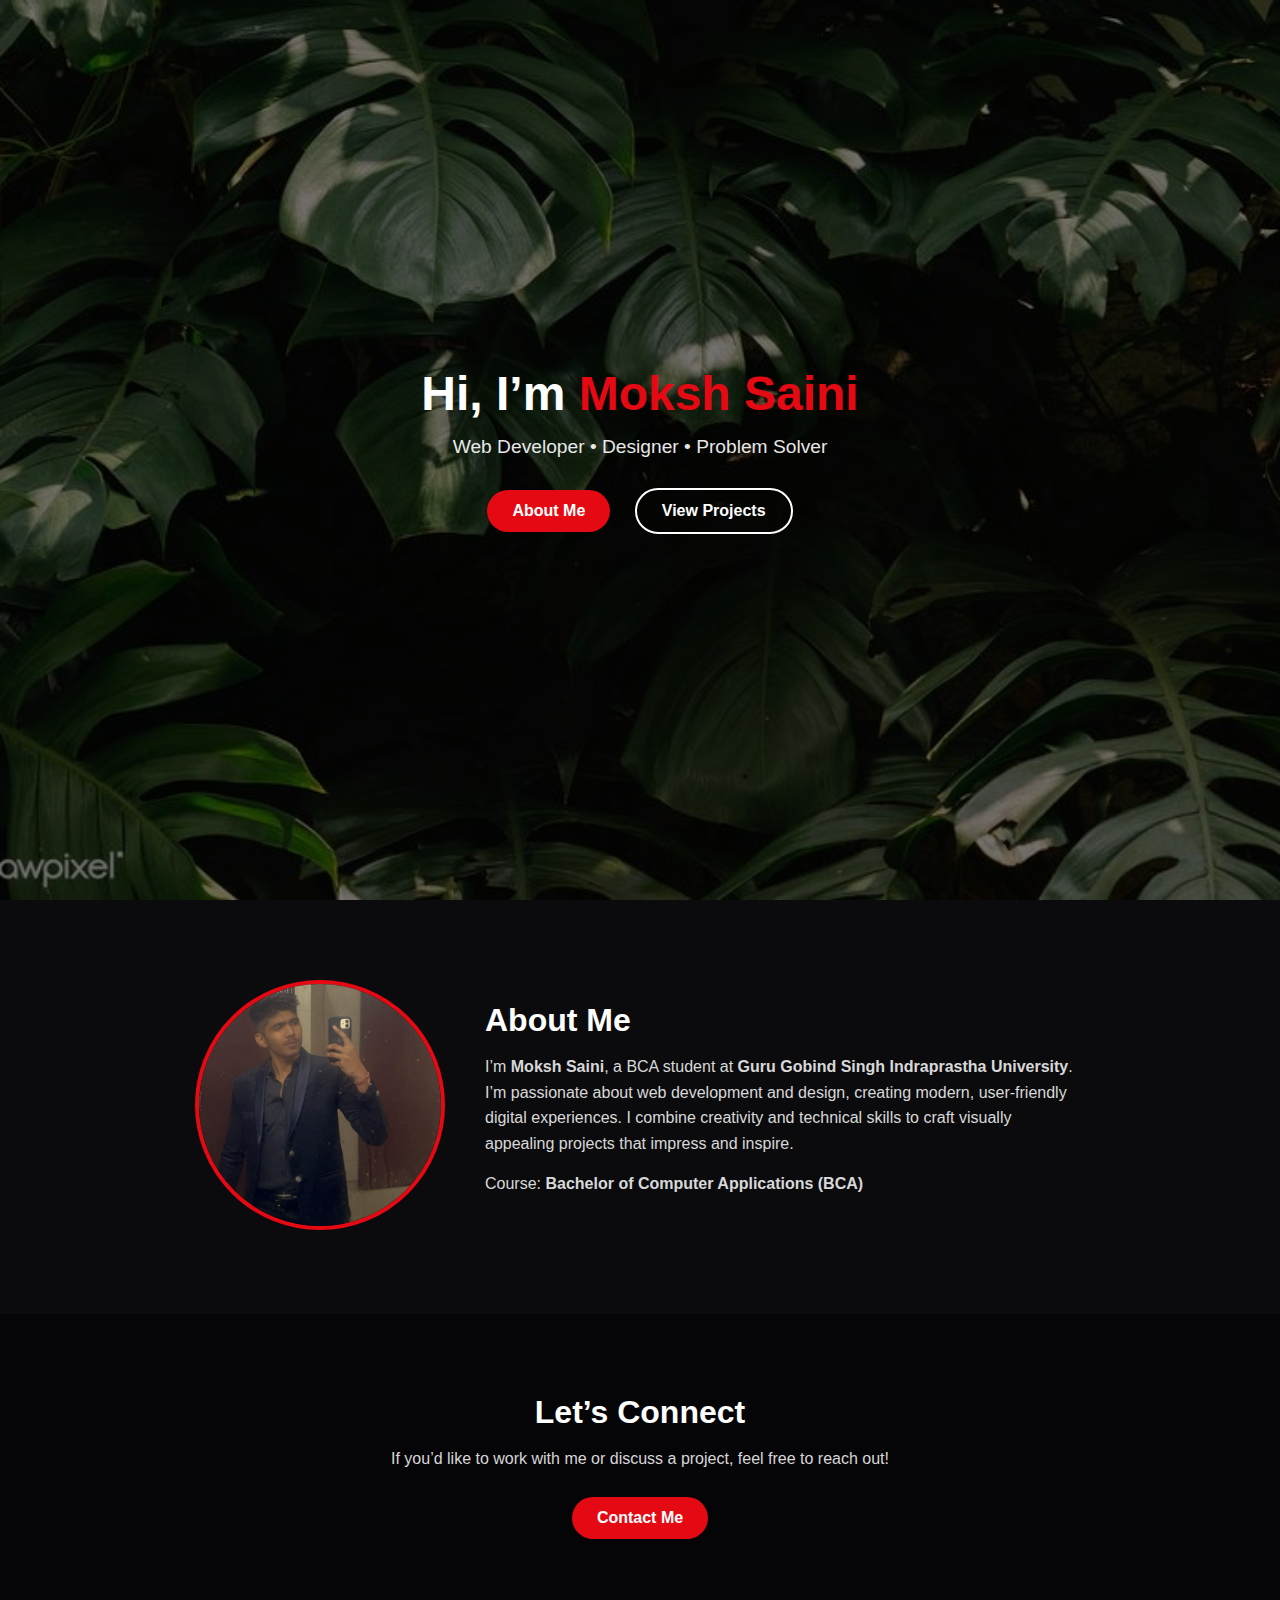
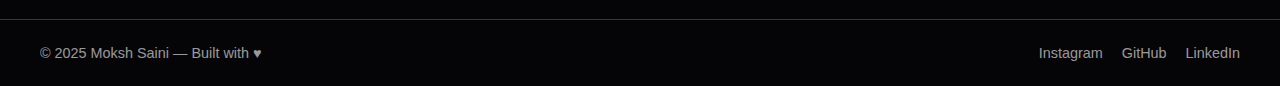
<file: homepage.html>
<!DOCTYPE html>
<html lang="en">
<head>
  <meta charset="UTF-8">
  <meta name="viewport" content="width=device-width, initial-scale=1.0">
  <title>Moksh Saini Portfolio</title>
  <link rel="stylesheet" href="/home.css">
</head>
<body>

  <!-- HERO SECTION -->
  <section class="hero">
    <div class="overlay"></div>
    <div class="hero-content">
      <h1>Hi, I’m <span>Moksh Saini</span></h1>
      <p>Web Developer • Designer • Problem Solver</p>
      <div class="hero-buttons">
        <a href="#about" class="btn primary">About Me</a>
        <a href="#projects" class="btn secondary">View Projects</a>
      </div>
    </div>
  </section>

  <!-- ABOUT ME SECTION -->
  <section id="about" class="about">
    <div class="about-container">
      <div class="about-photo">
        <img src="/mypic.jpg" alt="Moksh Saini">
      </div>
      <div class="about-text">
        <h2>About Me</h2>
        <p>I’m <strong>Moksh Saini</strong>, a BCA student at <strong>Guru Gobind Singh Indraprastha University</strong>. I’m passionate about web development and design, creating modern, user-friendly digital experiences. I combine creativity and technical skills to craft visually appealing projects that impress and inspire.</p>
        <p>Course: <strong>Bachelor of Computer Applications (BCA)</strong></p>
      </div>
    </div>
  </section>

  

  <!-- CONTACT CTA SECTION -->
  <section id="contact" class="contact">
    <h2>Let’s Connect</h2>
    <p>If you’d like to work with me or discuss a project, feel free to reach out!</p>
    <a href="mokshsaini442@gmail.com" class="btn primary">Contact Me</a>
  </section>

  <!-- FOOTER -->
  <footer>
    <div>© 2025 Moksh Saini — Built with ♥</div>
    <div class="links">
      <a href="https://www.instagram.com/moksh_sainii/?igsh=MWtod3BhNHY1cGJ6OA%3D%3D#"target="_blank">Instagram</a>
      <a href="https://github.com/Mokshsaini7"target="_blank">GitHub</a>
      <a href="www.linkedin.com/in/moksh-saini-735a51375"target="_blank">LinkedIn</a>
    </div>
  </footer>

</body>
</html>
</file>
<file: home.css>
/* RESET */
* {
    margin: 0;
    padding: 0;
    box-sizing: border-box;
}

body {
    font-family: 'Poppins', sans-serif;
    background: #050407;
    color: #fff;
    overflow-x: hidden;
}

a {
    color: inherit;
    text-decoration: none;
}

/* BUTTONS */
.btn {
    text-decoration: none;
    padding: 12px 25px;
    margin: 0 10px;
    border-radius: 30px;
    font-weight: 600;
    transition: 0.3s;
    display: inline-block;
}

.btn.primary {
    background: #e50914;
    color: #fff;
}

.btn.secondary {
    border: 2px solid #fff;
    color: #fff;
}

.btn:hover {
    transform: scale(1.05);
    opacity: 0.9;
}

/* HERO */
.hero {
    position: relative;
    height: 100vh;
    background: url(/Large\ leaves\ botanical.jpg) center/cover no-repeat;
    display: flex;
    justify-content: center;
    align-items: center;
    text-align: center;
    overflow: hidden;
}

.overlay {
    position: absolute;
    top: 0;
    left: 0;
    width: 100%;
    height: 100%;
    background: rgba(0, 0, 0, 0.55);
}

.hero-content {
    position: relative;
    z-index: 1;
    max-width: 800px;
    padding: 20px;
}

.hero h1 {
    font-size: 3rem;
    font-weight: 700;
    margin-bottom: 15px;
}

.hero h1 span {
    color: #e50914;
}

.hero p {
    font-size: 1.2rem;
    margin-bottom: 30px;
    opacity: 0.9;
}

/* ABOUT ME */
.about {
    padding: 80px 20px;
    background: #0b0b0d;
}

.about-container {
    display: flex;
    flex-wrap: wrap;
    align-items: center;
    justify-content: center;
    gap: 40px;
    max-width: 1000px;
    margin: 0 auto;
}

.about-photo img {
    width: 250px;
    height: 250px;
    object-fit: cover;
    border-radius: 50%;
    border: 4px solid #e50914;
}

.about-text {
    max-width: 600px;
}

.about-text h2 {
    font-size: 2rem;
    margin-bottom: 15px;
}

.about-text p {
    margin-bottom: 15px;
    color: rgba(255, 255, 255, 0.85);
    line-height: 1.6;
}

/* PROJECTS */
.row {
    padding: 40px;
}

.row h3 {
    margin-bottom: 15px;
}

.carousel {
    display: flex;
    overflow-x: auto;
    gap: 20px;
    scroll-behavior: smooth;
    padding-bottom: 15px;
}

.card {
    min-width: 280px;
    max-width: 320px;
    background: #1c1c1c;
    border-radius: 10px;
    overflow: hidden;
    cursor: pointer;
    transition: 0.2s;
}

.card:hover {
    transform: scale(1.05);
}

.card img {
    width: 100%;
    height: 180px;
    object-fit: cover;
}

.card .info {
    padding: 15px;
}

.card .info .subtitle {
    color: rgba(255, 255, 255, 0.7);
    font-size: 0.85rem;
}

.card .info .title {
    margin-top: 5px;
    font-weight: 600;
}

/* CONTACT CTA */
.contact {
    text-align: center;
    padding: 80px 20px;
    background: #050407;
}

.contact h2 {
    font-size: 2rem;
    margin-bottom: 15px;
}

.contact p {
    margin-bottom: 25px;
    color: rgba(255, 255, 255, 0.85);
    line-height: 1.6;
}

/* FOOTER */
footer {
    border-top: 1px solid rgba(255, 255, 255, 0.2);
    padding: 25px 40px;
    font-size: 0.9rem;
    color: rgba(255, 255, 255, 0.6);
    display: flex;
    flex-wrap: wrap;
    justify-content: space-between;
}

footer .links a {
    margin-left: 15px;
}
</file>
